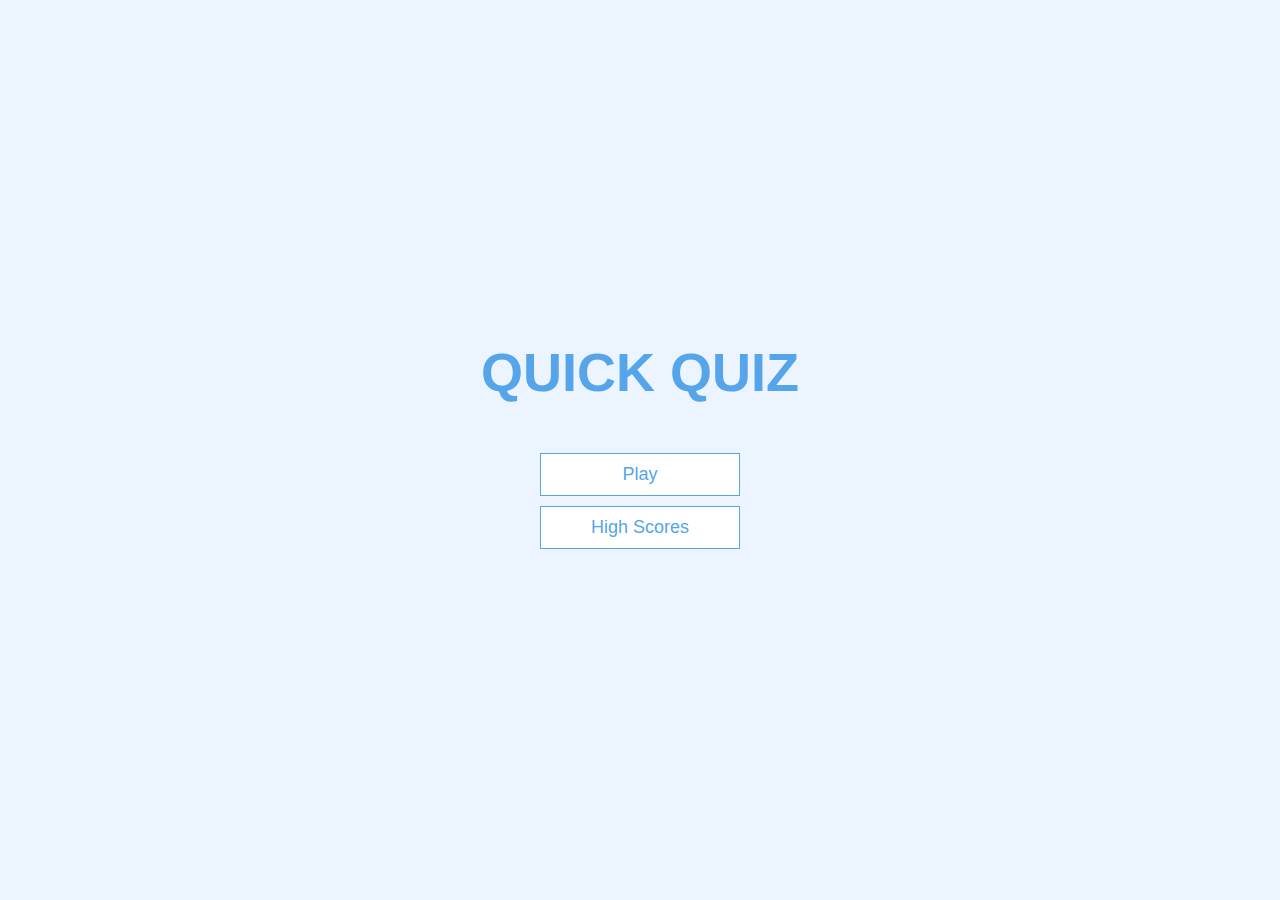
<file: index.html>
<!DOCTYPE html>
<html lang="en">
<head>
    <meta charset="UTF-8">
    <meta name="viewport" content="width=device-width, initial-scale=1.0">
    <title>Quiz App</title>
    <link rel="stylesheet" href="style.css">
</head>
<body>
    <div class="container">
        <div id="home" class="flex-center flex-column">
            <h1>QUICK QUIZ</h1>
            <a class="btn" href="game.html">Play</a>
            <a class="btn" href="highscores.html">High Scores</a>
        </div>
    </div>
    
</body>
</html>
</file>
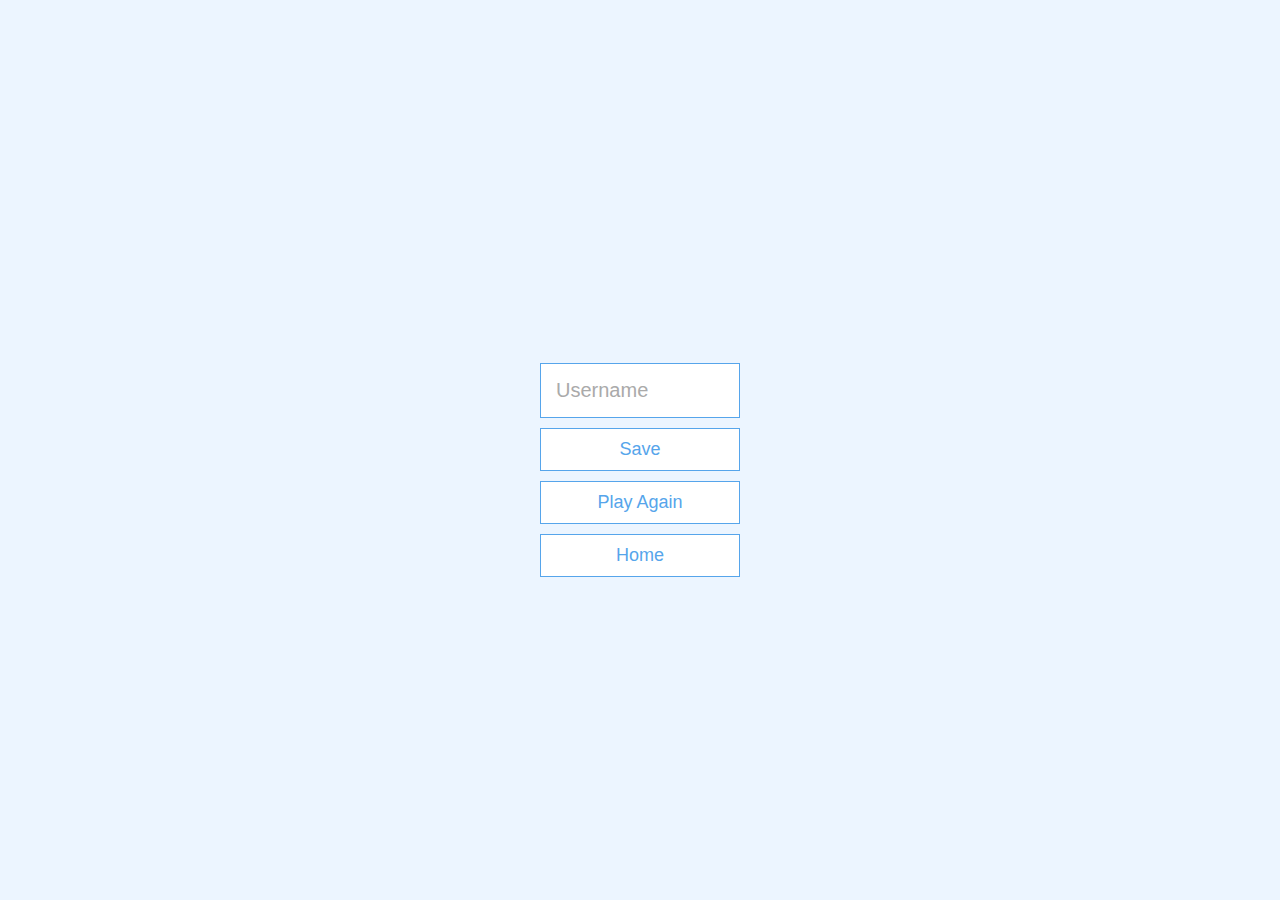
<file: end.html>
<!DOCTYPE html>
<html lang="en">
<head>
    <meta charset="UTF-8">
    <meta name="viewport" content="width=device-width, initial-scale=1.0">
    <title>Congrats</title>
    <link rel="stylesheet" href="style.css">
</head>
<body>
    <div class="container">
        <div id="end" class="flex-center flex-column">
            <h1 id="finalScore">0</h1>
            <form action="">
                <input type="text" name="Username" id="username" placeholder="Username">
                <button type="submit" class="btn" id="saveScoreButton" onclick="saveHighScore(event)" disabled >Save</button>
            </form>
            <a class="btn" href="game.html">Play Again</a>
            <a class="btn" href="index.html">Home</a>
        </div>
    </div>
    <script src="end.js"></script>
</body>
</html>
</file>
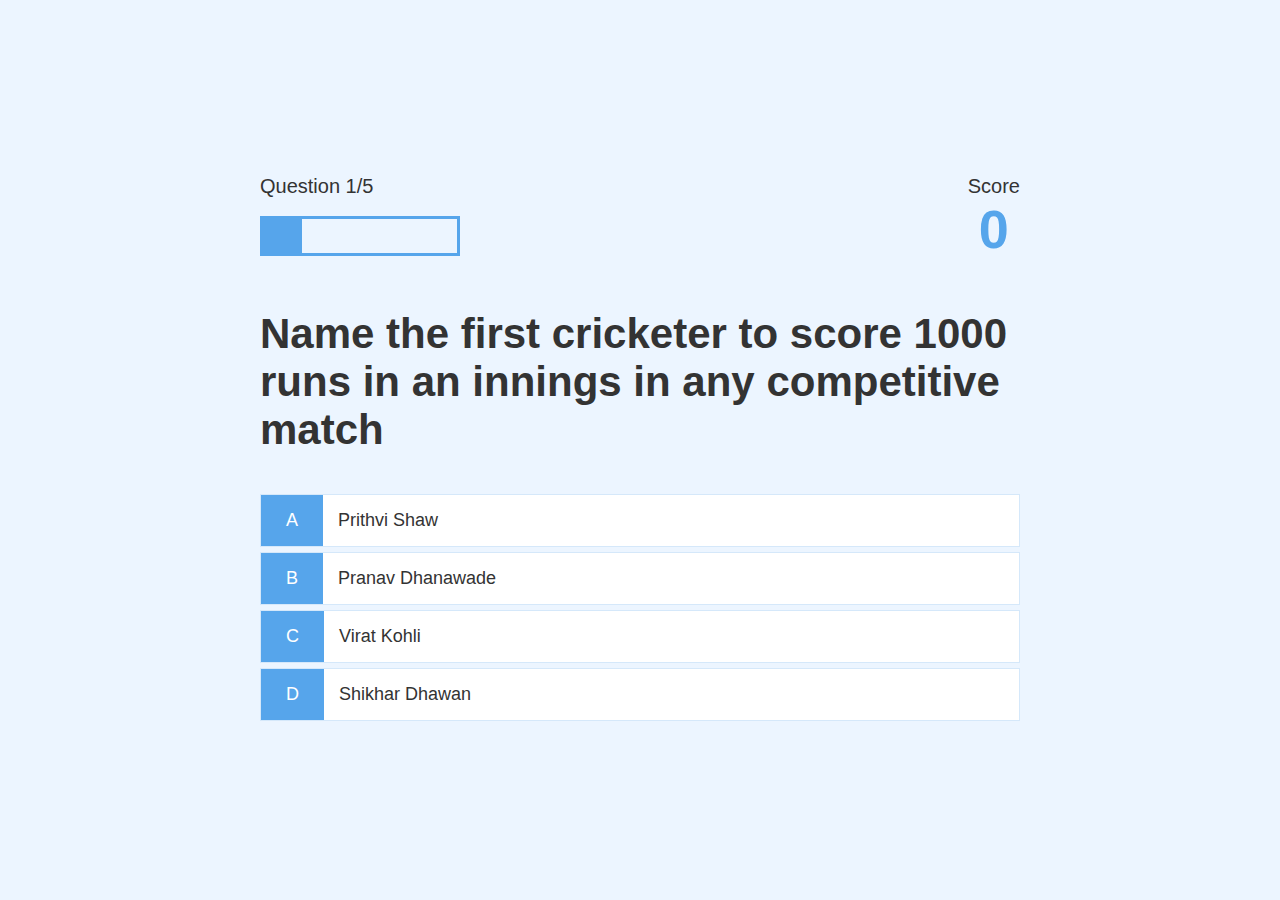
<file: game.html>
<!DOCTYPE html>
<html lang="en">
  <head>
    <meta charset="UTF-8" />
    <meta name="viewport" content="width=device-width, initial-scale=1.0" />
    <title>Quick Quiz-play</title>
    <link rel="stylesheet" href="style.css" />
    <link rel="stylesheet" href="game.css" />
  </head>
  <body>
    <div class="container">
      <div id="loader"></div>
      <div id="game" class="justiy-center flex-column hidden">
        <div id="hud">
          <div id="hud-item">
            <p id="progressText" id="hud-prefix">
              Question
            </p>
            <div id="progressBar">
              <div id="progressBarFull"></div>
            </div>
          </div>
          <div id="hud-item">
            <p id="hud-prefix">
              Score
            </p>
            <h1 class="hud-main-text" id="score">0</h1>
          </div>
        </div>
        <h2 id="question"></h2>
        <div class="choice-container">
          <p class="choice-prefix">A</p>
          <p class="choice-text" data-number="1">Choice 1</p>
        </div>
        <div class="choice-container">
          <p class="choice-prefix">B</p>
          <p class="choice-text" data-number="2">Choice 2</p>
        </div>
        <div class="choice-container">
          <p class="choice-prefix">C</p>
          <p class="choice-text" data-number="3">Choice 3</p>
        </div>
        <div class="choice-container">
          <p class="choice-prefix">D</p>
          <p class="choice-text" data-number="4">Choice 4</p>
        </div>
      </div>
    </div>
    <script src="game.js"></script>
  </body>
</html>
</file>
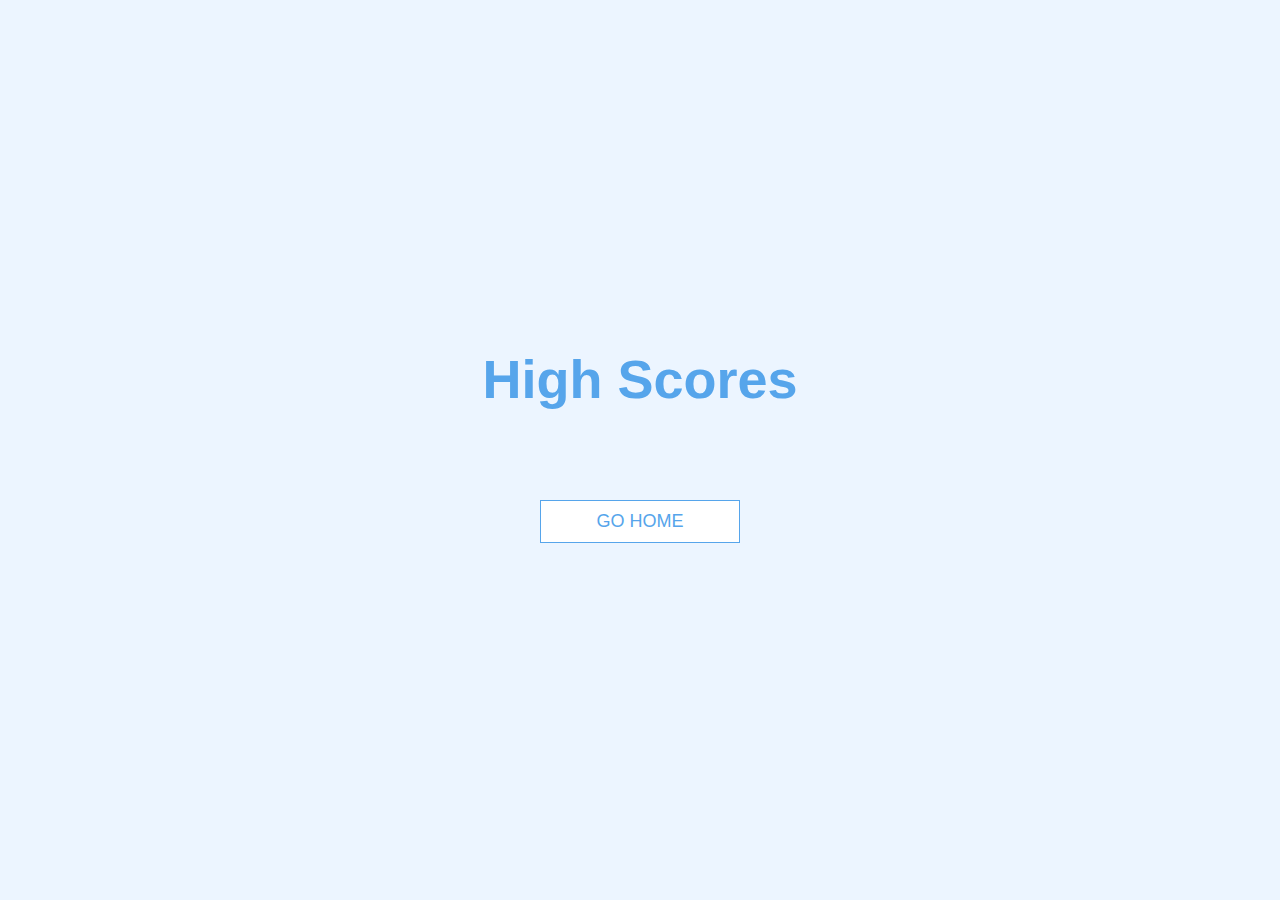
<file: highscores.html>
<!DOCTYPE html>
<html lang="en">
<head>
    <meta charset="UTF-8">
    <meta name="viewport" content="width=device-width, initial-scale=1.0">
    <title>HighScores</title>
    <link rel="stylesheet" href="style.css">
    <link rel="stylesheet" href="highscore.css">
</head>
<body>
    <div class="container">
       <div id="highScores" class="flex-center flex-column">
           <h1 id="finalScore">High Scores</h1>
           <ul id="highScoresList"></ul>
           <a href="index.html" class="btn">GO HOME</a>
       </div>
    </div>
    <script src="HS.js"></script>
</body>
</html>
</file>
<file: style.css>
:root{
    background-color: #ecf5ff;
    font-size: 62.5%;
}
*{
    box-sizing: border-box;
    font-family: Arial, Helvetica, sans-serif;
    margin:0;
    padding: 0;
    color: #333;
}

h1, h2, h3, h4 {
    margin-bottom:  1rem;
}

h1{
    font-size: 5.4rem;
    color: #56a5eb;
    margin-bottom: 5rem;
}
h1 > span{
    font-size: 2.4rem;
    font-weight: 500;
}
h2{
    font-size: 4.2rem;
    margin-bottom: 4rem;
    font-weight: 700;
}
h3{
    font-size: 2.8rem;
    font-weight: 500;
}

/* utilities */

.container{
    width: 100vw;
    height: 100vh;
    display:flex;
    justify-content: center;
    align-items: center;
    margin: 0 auto;
    max-width: 80rem;
    padding: 2rem;
}

.container > *{
    width: 100%;
}
.flex-column{
    display: flex;
    flex-direction: column;
}
.flex-center{
    justify-content: center;
    align-items: center;
}
.justify-center{
    justify-content: center;
}
.text-center{
    text-align: center;
}
.hidden{
    display: none;
}
.btn{
    font-size: 1.8rem;
    padding: 1rem 0;
    width: 20rem;
    text-align: center;
    border: 0.1rem solid #56a5eb;
    margin-bottom: 1rem;
    text-decoration: none;
    color: #56a5eb;
    background-color: white;
}
.btn:hover{
    cursor: pointer;
    box-shadow: 0 0.4rem 1.4rem 0 rgba(86, 185,235, 0.5);
    transform: translateY(-0.1rem);
    transition: transform 150ms;
}
.btn[disabled]:hover{
cursor: not-allowed;
box-shadow: none;
transform: none;
}

/* Forms */

form{
    width: 100%;
    display: flex;
    flex-direction:column;
    justify-content: center;
    align-items: center;
}
input{
    width:20rem;
    margin-bottom: 1rem;
    font-size: 2rem;
    padding:1.5rem;
    border: 0.1rem solid #56a5eb;
}
input::placeholder{
    color: #aaa;
}
</file>
<file: game.css>
.choice-container{
    display: flex;
    flex-direction: row;
    margin-bottom: 0.5rem;
    width: 100%;
    font-size: 1.8rem;
    border: 0.1rem solid rgba(86, 165, 235, 0.25);
    background-color: white;
}
.choice-container:hover{
    cursor: pointer;
    box-shadow: 0 0.4rem 1.4rem 0 rgba(86, 185,235, 0.5);
    transform: translateY(-0.1rem);
    transition: transform 150ms;
}
.choice-prefix{
    padding: 1.5rem 2.5rem;
    background-color: #56a5eb;
    color: white;
}
.choice-text{
    padding: 1.5rem;
    width: 100%;
}
.correct{
    background-color: #28a745;
}
.incorrect{
    background-color: #dc3545;
}
#hud{
    display:flex;
    flex-direction: row;
    justify-content: space-between;
}
#hud-prefix{
    text-align: center;
    font-size: 2rem;
}
#progressText{
    font-size: 2rem;
}
.hud-main-text{
    text-align: center;
}

#progressBar{
    width: 20rem;
    height: 4rem;
    border: 0.3rem solid #56a5eb;
    margin-top: 1.8rem;
}
#progressBarFull{
    height: 3.4rem;
    background-color: #56a5eb;
    width: 0%;
}

/* LOADER */
#loader {
    border: 16px solid #f3f3f3; /* Light grey */
    border-top: 16px solid #56a5eb; /* Blue */
    border-radius: 50%;
    width: 120px;
    height: 120px;
    animation: spin 2s linear infinite;
  }
  
  @keyframes spin {
    0% { transform: rotate(0deg); }
    100% { transform: rotate(360deg); }
  }
</file>
<file: highscore.css>
#highScoresList{
    list-style: none;
    padding-left: 0;
    margin-bottom: 4rem;
}
.high-score{
    font-size: 2.8rem;
    margin-bottom: 0.5rem;
}
.high-score:hover{
    transform: scale(1.025);
}
</file>
